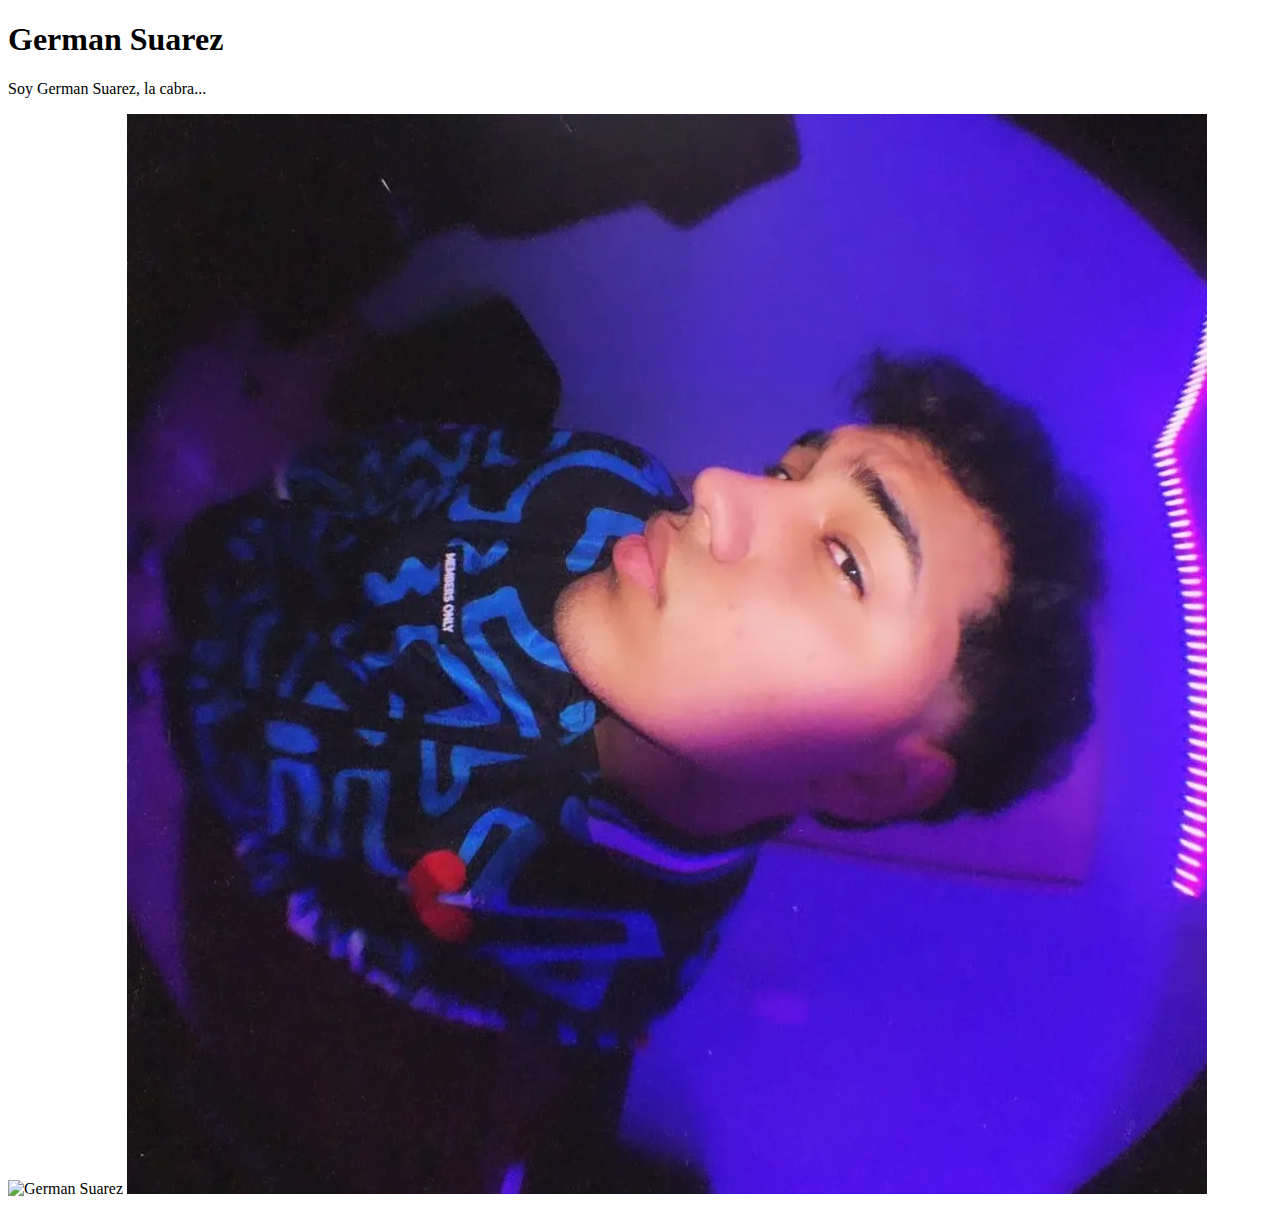
<file: modulo_1/python/HTML/index.html>
<!DOCTYPE html>
<html lang="en">
<head>
    <meta charset="UTF-8">
    <meta name="viewport" content="width=device-width, initial-scale=1.0">
    <title>Document</title>
</head>
<body>
    <h1>German Suarez</h1>
    <p>Soy German Suarez, la cabra...</p>
    <img scr="photo2.jpg" alt="German Suarez">
    <img src="photo2.jpg" alt="ds">
</body>
</html>
</file>
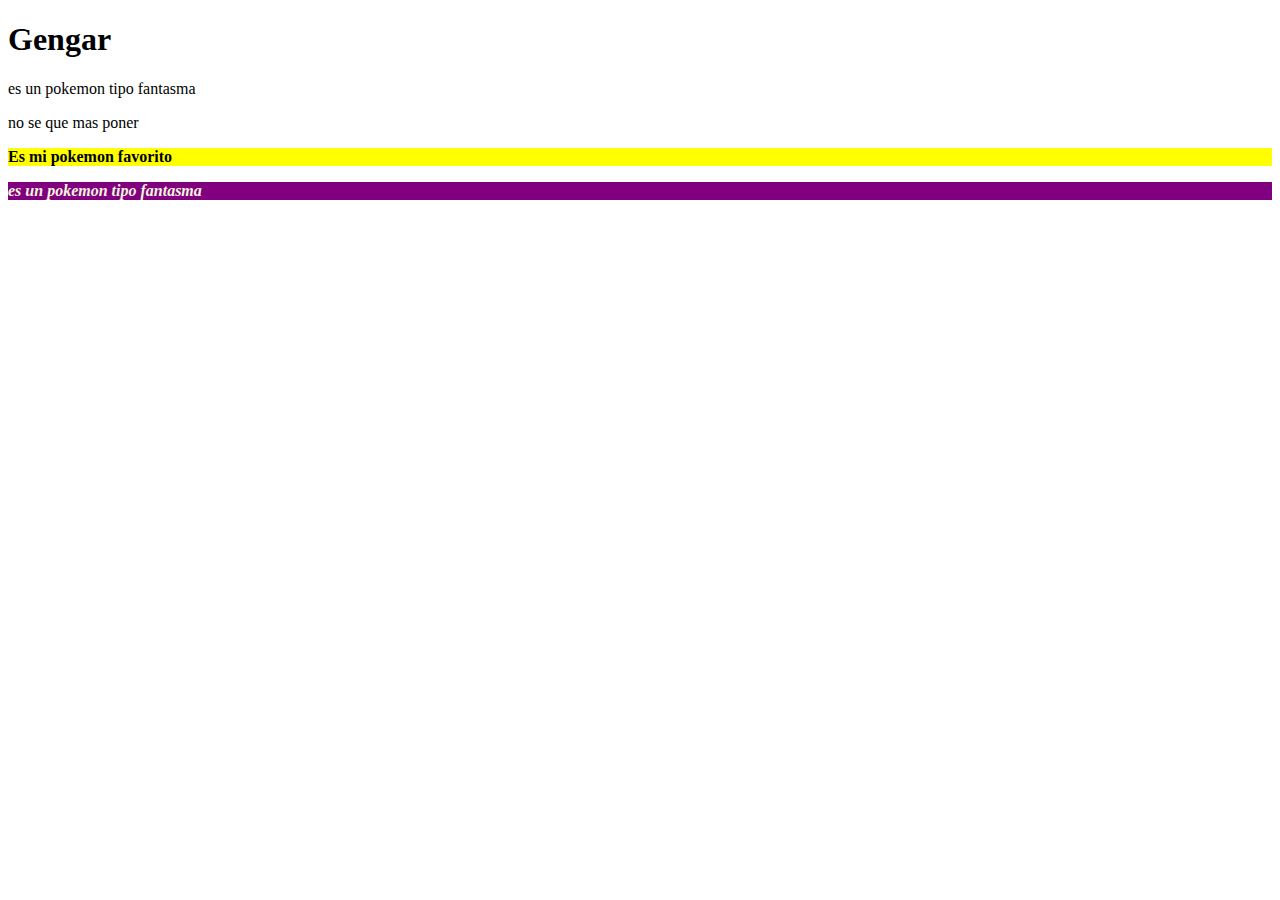
<file: modulo 2/HTML/examen html/ejercicio4-5.html>
<!DOCTYPE html>
<html lang="en">
<head>
    <meta charset="UTF-8">
    <meta name="viewport" content="width=device-width, initial-scale=1.0">
    <title>Document</title>
    <link rel="stylesheet" href="styles/styles.css">
    <link rel="preconnect" href="https://fonts.googleapis.com">
    <link rel="preconnect" href="https://fonts.gstatic.com" crossorigin>
    <link href="https://fonts.googleapis.com/css2?family=Gruppo&family=Inconsolata:wght@200..900&family=Mozilla+Headline:wght@200..700&display=swap" rel="stylesheet">
</head>
<body>
    <h1>Gengar</h1>
    
    <p>es un pokemon tipo fantasma</p>
    <p>no se que mas poner</p>
    <section= class="destacado">
        <strong><p>Es mi pokemon favorito</p><strong>
    </section>
    <section= class="resumen">
        <em><p>es un pokemon tipo fantasma</p></em>
    </section>

</body>
</html>
</file>
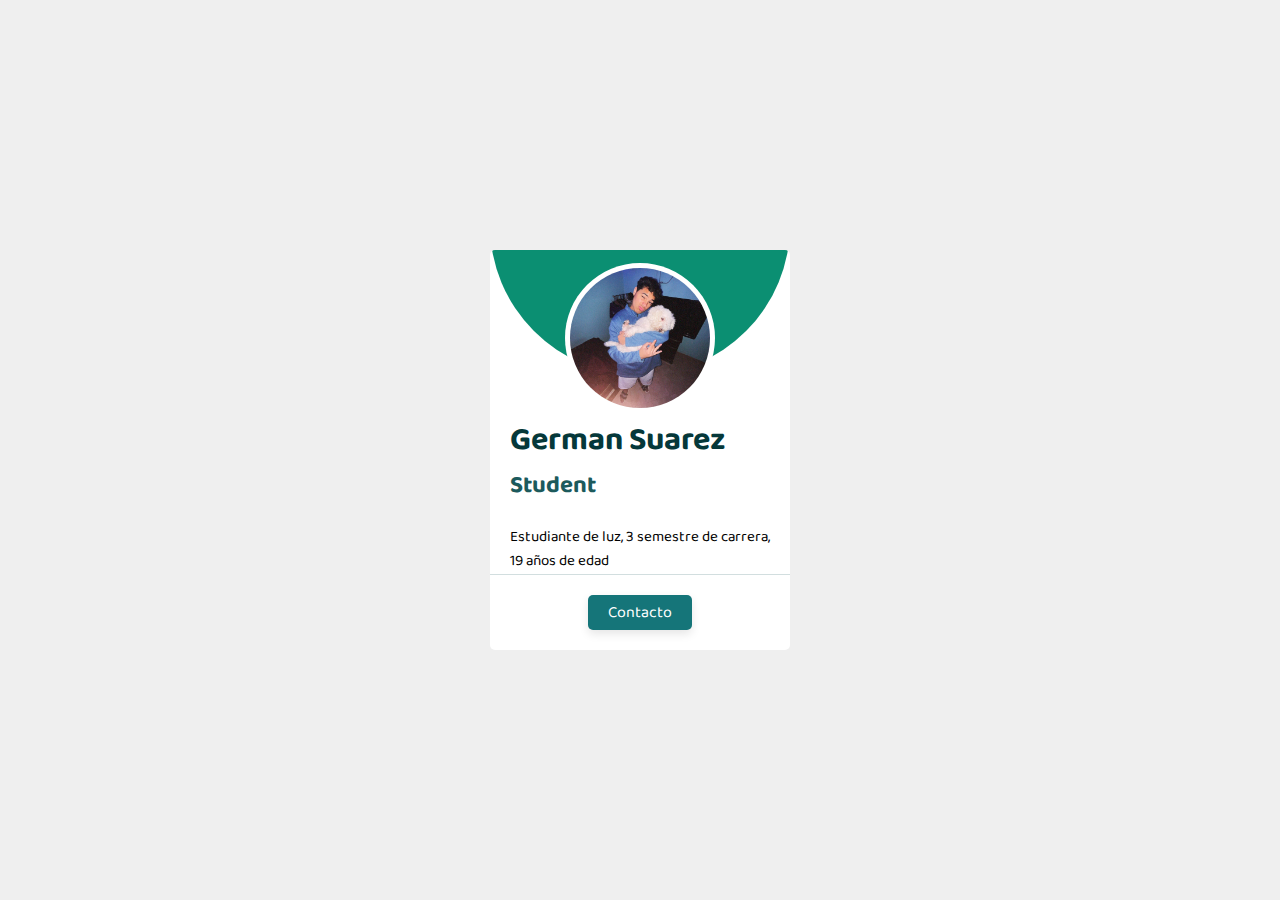
<file: modulo_1/python/proyecto_html_css/proyecto.html>
<!DOCTYPE html>
<html lang="en">
<head>
    <meta charset="UTF-8">
    <meta http-equiv="X-UA-Compatible" content="IE=edge">
    <meta name="viewport" content="width=device-width, initial-scale=1.0">
    <title>Documento</title>
    <link rel="stylesheet" href="styles.css">
    <link rel="preconnect" href="https://fonts.googleapis.com">
    <link rel="preconnect" href="https://fonts.gstatic.com" crossorigin>
    <link href="https://fonts.googleapis.com/css2?family=Baloo+2:wght@400..800&display=swap" rel="stylesheet">
</head>
<body>
  <div class="card">
    <div class="head">
      <div class="circle"></div>
      <div class="img">
        <img src="foto.jpg" alt="">
      </div> 
    </div>

    <div class="description">
      <h1>German Suarez</h1>
      <h2>Student</h2>
      <p>Estudiante de luz, 3 semestre de carrera, 19 años de edad</p>
    </div>

    <div class="contact">
      <a href="#">Contacto</a>
    </div>
  </div>
</body>
</html>
</file>
<file: modulo 2/HTML/examen html/styles/styles.css>
/* fuente principal */

@import url('https://fonts.googleapis.com/css2?family=Gruppo&display=swap');

/* fuente segundaria */

@import url('https://fonts.googleapis.com/css2?family=Gruppo&family=Inconsolata:wght@200..900&display=swap');

/* fuente terciaria */

@import url('https://fonts.googleapis.com/css2?family=Gruppo&family=Inconsolata:wght@200..900&family=Mozilla+Headline:wght@200..700&display=swap');

:root {

    --fuente_principal: "Gruppo";
    --fuente_segundaria: "Inconsolata";
    --fuente_terciaria: "Mozilla Headline";

    --color_principal: #f0f0f0;
    --color_segundario: navy;
    --color_terciario: purple;
}
.body {
    background-color: var(--color_principal);
}
.body h1 {
    color: navy;
    font-family:'Courier New', Courier, monospace;
}
.body p {
    font-family: var(--fuente_segundaria);
    font-size: 18px;
}

.destacado p {
    background-color: yellow;
    color: black;
}

.resumen p {
    background-color: purple;
    color: beige;
}

.caja {
  width: 400px;
  background-color: #eaf2f8;
  border: 2px solid #3498db;
  padding: 20px;
  margin: 30px;
}
</file>
<file: modulo_1/python/proyecto_html_css/styles.css>
* { 
    margin: 0;
    padding: 0;
    box-sizing: border-box;
    font-family: 'baloo 2', cursive;
}

body {
    display: flex;
    align-items: center;
    justify-content: center;
    min-height: 100vh;
    background: #efefef;
}

.card {
    position: relative;
    width:  300px;
    height: 400px;
    background: #fff;
    border-radius: 5px;
    overflow: hidden;
    transition: .5s;
}

.card:hover {
    box-shadow: 0 5 15px rgba(3, 89, 92, .5);
    transform: translateY(-15px);
}

.card .head {
    height: 125px;
    width: 100%;
    position: relative;
}

.card .head .circle {
    position: absolute;
    width: 300px;
    height: 300px;
    border-radius: 50%;
    background: #0b8f72;
    bottom: 0;
}

.card .head .img {
    width: 150px;
    height: 150px;
    position: absolute;
    background: #ffff;
    padding: 5px;
    border-radius: 50%;
    bottom: -30%;
    left: 50%;
    transform: translate(-50%);
}

.card .head .img img {
    width: 100%;
    height: 100%;
    border-radius: 50%;
    object-fit: cover;
}

.card .description {
    height: 200px;
    padding: 40px 20px 20px 20px;
    border-bottom: solid 1px rgba(6, 74, 76, .18);
}

.card .description h1 {
    color: #05383a;
}

.card .description h2 {
    color: #1c5a5c;
}

.card .description p {
    margin-top: 20px;
    font-size: 15px;
}

.card .contact {
    width: 100px;
    height: 75px;
    display: flex;
    align-items: center;
    justify-content: center;
    margin-left: 100px;
} 

.card .contact a {
    text-decoration: none;
    color: #fff;
    background: #157579;
    padding: 5px 20px;
    border-radius: 5px;
    box-shadow: 0 4px 10px rgba(0, 0, 0, 0.1);
    transition: all 0.3s ease;
}

.card .contact a:hover {
    background: #0b6164;
    transform: scale(1.05);
}

body {
    display: flex;
    flex-direction: column;
    align-items: center;
    justify-content: center;
    min-height: 100vh;
    background: #efefef;
}
</file>
